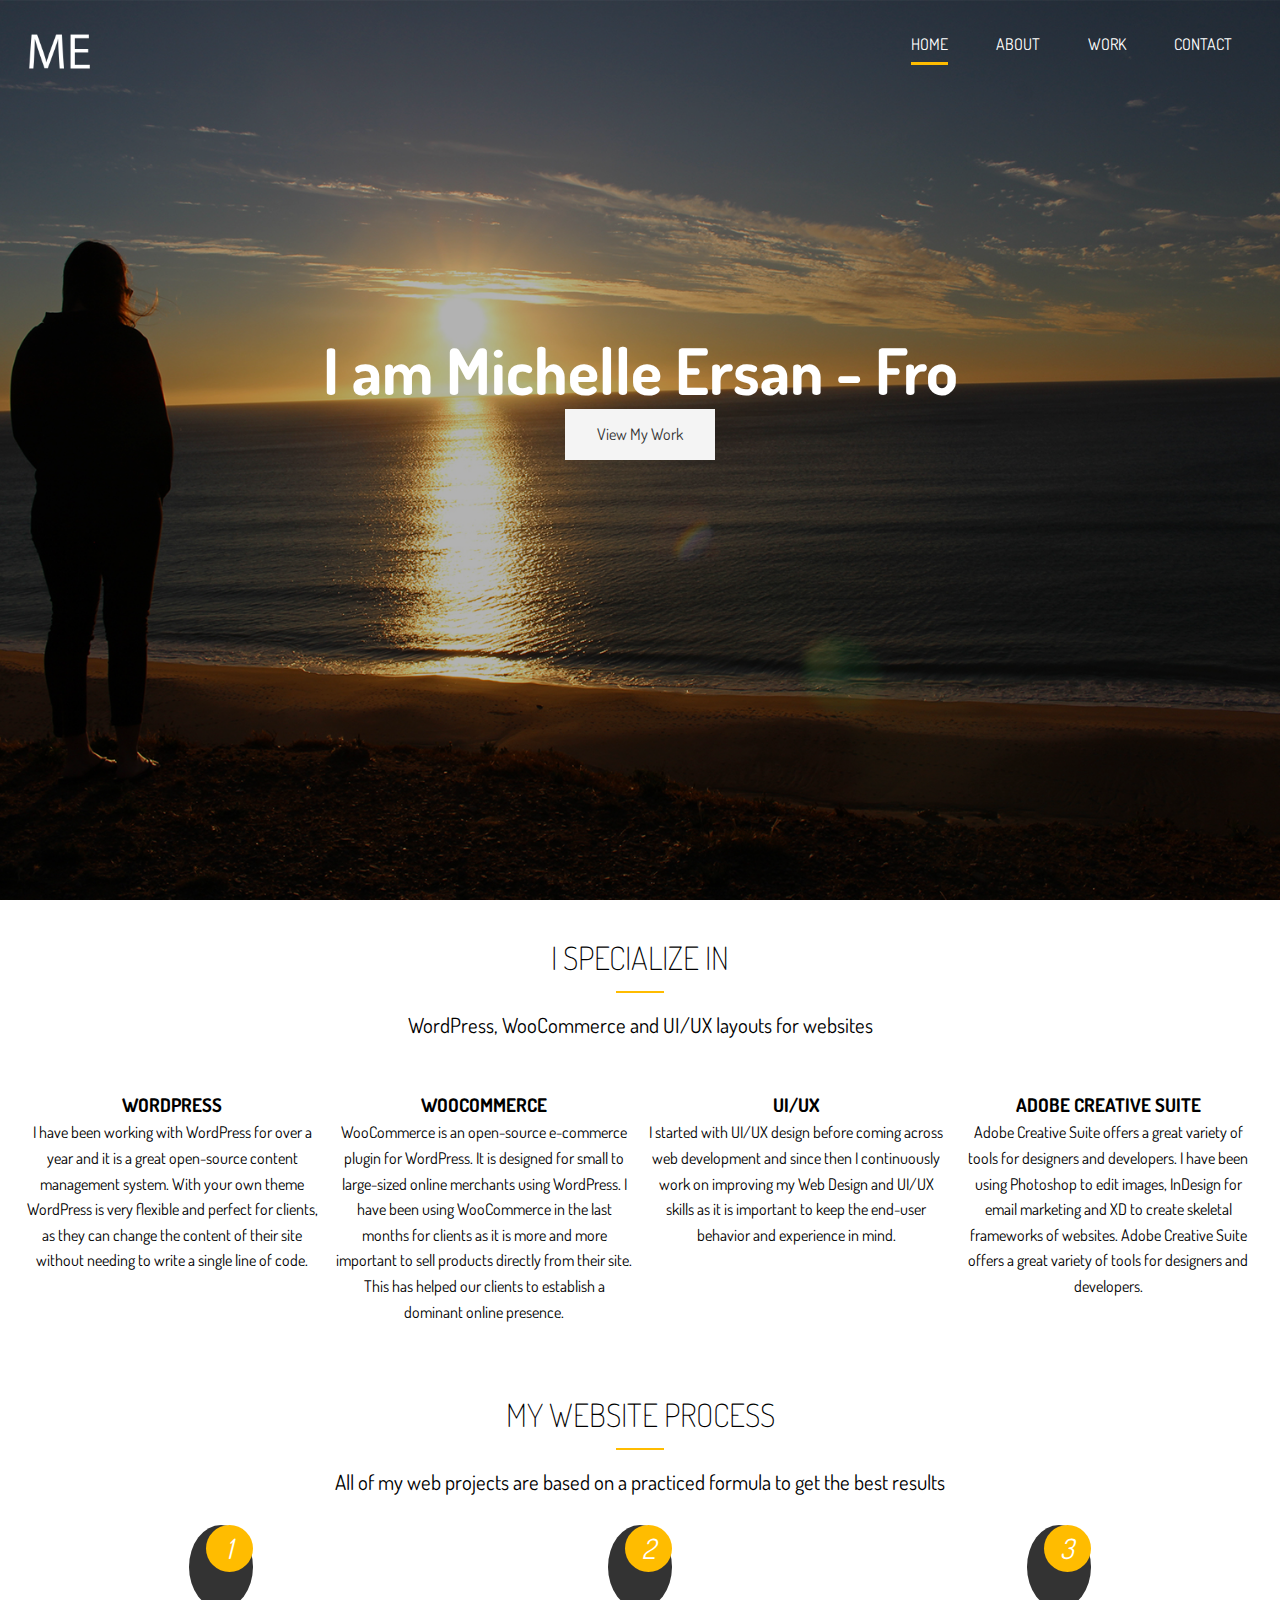
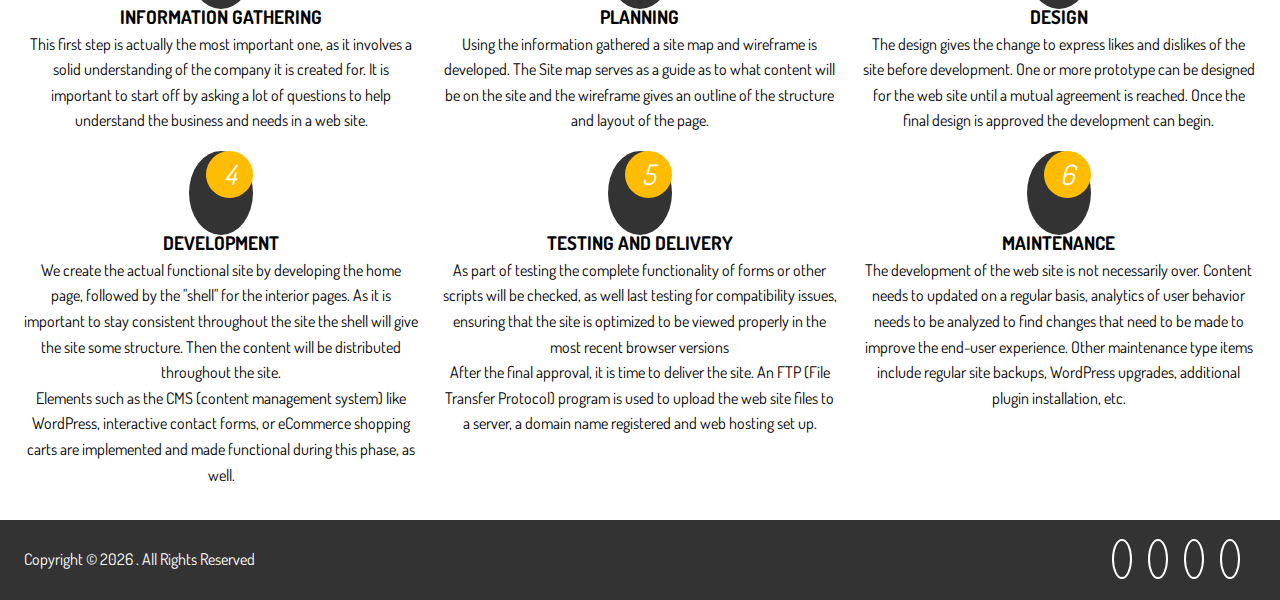
<file: index.html>
<!DOCTYPE html>
<html lang="en">
  <head>
    <meta charset="UTF-8" />
    <meta name="viewport" content="width=device-width, initial-scale=1.0" />
    <meta http-equiv="X-UA-Compatible" content="ie=edge" />
    <link
      rel="stylesheet"
      href="https://pro.fontawesome.com/releases/v5.14.0/css/all.css"
      integrity="sha384-VhBcF/php0Z/P5ZxlxaEx1GwqTQVIBu4G4giRWxTKOCjTxsPFETUDdVL5B6vYvOt"
      crossorigin="anonymous"
    />

    <link
      href="https://fonts.googleapis.com/css?family=Dosis"
      rel="stylesheet"
    />
    <link rel="shortcut icon" type="image/x-icon" href="img/favicon.ico" />
    <link rel="stylesheet" href="css/main.css" />
    <title>Michelle | Front End Developer</title>
  </head>
  <body>
    <!-- Header -->
    <header id="header-home">
      <div class="overlay">
        <div class="container">
          <nav id="main-nav">
            <img src="img/logo.png" alt="ME" id="logo" />
            <ul>
              <li><a href="index.html" class="current">Home</a></li>
              <li><a href="about.html">About</a></li>
              <li><a href="work.html">Work</a></li>
              <li><a href="contact.html">Contact</a></li>
            </ul>
          </nav>
          <div class="header-content">
            <h1>
              I am Michelle Ersan -
              <span
                class="txt-type"
                data-wait="3000"
                data-words='["Front End Developer", "WordPress Developer", "WooCommerce Developer", "UI Design"]'
              ></span>
            </h1>
            <a href="work.html" class="btn-light">View My Work</a>
          </div>
        </div>
      </div>
    </header>

    <!-- Section A: Specialize -->
    <section id="home-a" class="text-center py-2">
      <div class="container">
        <h2 class="section-title">I Specialize In</h2>
        <div class="bottom-line"></div>
        <p class="lead">
          WordPress, WooCommerce and UI/UX layouts for websites
        </p>
        <div class="specials">
          <div>
            <i class="fab fa-wordpress fa-2x"></i>
            <h3>WordPress</h3>
            <p>
              I have been working with WordPress for over a year and it is a
              great open-source content management system. With your own theme
              WordPress is very flexible and perfect for clients, as they can
              change the content of their site without needing to write a single
              line of code.
            </p>
          </div>
          <div>
            <i class="fas fa-shopping-cart fa-2x"></i>
            <h3>WooCommerce</h3>
            <p>
              WooCommerce is an open-source e-commerce plugin for WordPress. It
              is designed for small to large-sized online merchants using
              WordPress. I have been using WooCommerce in the last months for
              clients as it is more and more important to sell products directly
              from their site. This has helped our clients to establish a
              dominant online presence.
            </p>
          </div>
          <div>
            <i class="fas fa-desktop fa-2x"></i>
            <h3>UI/UX</h3>
            <p>
              I started with UI/UX design before coming across web development
              and since then I continuously work on improving my Web Design and
              UI/UX skills as it is important to keep the end-user behavior and
              experience in mind.
            </p>
          </div>
          <div>
            <i class="fab fa-adobe fa-2x"></i>
            <h3>ADOBE CREATIVE SUITE</h3>
            <p>
              Adobe Creative Suite offers a great variety of tools for designers
              and developers. I have been using Photoshop to edit images,
              InDesign for email marketing and XD to create skeletal frameworks
              of websites. Adobe Creative Suite offers a great variety of tools
              for designers and developers.
            </p>
          </div>
        </div>
      </div>
    </section>

    <!-- Section C: Process -->
    <section id="home-c" class="text-center py-2">
      <div class="container">
        <h2 class="section-title">My Website Process</h2>
        <div class="bottom-line"></div>
        <p class="lead">
          All of my web projects are based on a practiced formula to get the
          best results
        </p>
        <div class="process">
          <div>
            <i class="far fa-file-search fa-4x process-icon my-2">
              <div class="process-step">1</div>
            </i>
            <h3>Information Gathering</h3>
            <p>
              This first step is actually the most important one, as it involves
              a solid understanding of the company it is created for. It is
              important to start off by asking a lot of questions to help
              understand the business and needs in a web site.
            </p>
          </div>
          <div>
            <i class="fal fa-clipboard-list fa-4x process-icon my-2">
              <div class="process-step">2</div>
            </i>
            <h3>Planning</h3>
            <p>
              Using the information gathered a site map and wireframe is
              developed. The Site map serves as a guide as to what content will
              be on the site and the wireframe gives an outline of the structure
              and layout of the page.
            </p>
          </div>
          <div>
            <i class="far fa-pencil-ruler fa-4x process-icon my-2">
              <div class="process-step">3</div>
            </i>
            <h3>Design</h3>
            <p>
              The design gives the change to express likes and dislikes of the
              site before development. One or more prototype can be designed for
              the web site until a mutual agreement is reached. Once the final
              design is approved the development can begin.
            </p>
          </div>
          <div>
            <i class="far fa-code fa-4x process-icon my-2">
              <div class="process-step">4</div>
            </i>
            <h3>Development</h3>
            <p>
              We create the actual functional site by developing the home page,
              followed by the "shell" for the interior pages. As it is important
              to stay consistent throughout the site the shell will give the
              site some structure. Then the content will be distributed
              throughout the site.
              <br />
              Elements such as the CMS (content management system) like
              WordPress, interactive contact forms, or eCommerce shopping carts
              are implemented and made functional during this phase, as well.
            </p>
          </div>
          <div>
            <i class="fal fa-analytics fa-4x process-icon my-2">
              <div class="process-step">5</div>
            </i>
            <h3>Testing and Delivery</h3>
            <p>
              As part of testing the complete functionality of forms or other
              scripts will be checked, as well last testing for compatibility
              issues, ensuring that the site is optimized to be viewed properly
              in the most recent browser versions
              <br />
              After the final approval, it is time to deliver the site. An FTP
              (File Transfer Protocol) program is used to upload the web site
              files to a server, a domain name registered and web hosting set
              up.
            </p>
          </div>
          <div>
            <i class="fal fa-tools fa-4x process-icon my-2">
              <div class="process-step">6</div>
            </i>
            <h3>Maintenance</h3>
            <p>
              The development of the web site is not necessarily over. Content
              needs to updated on a regular basis, analytics of user behavior
              needs to be analyzed to find changes that need to be made to
              improve the end-user experience. Other maintenance type items
              include regular site backups, WordPress upgrades, additional
              plugin installation, etc.
            </p>
          </div>
        </div>
      </div>
    </section>
    <!-- Footer -->
    <footer id="main-footer">
      <div class="footer-content container">
        <p>
          Copyright &copy;
          <script>
            document.write(new Date().getFullYear());
          </script>
          . All Rights Reserved
        </p>
        <div class="social">
          <a target="_blank" href="https://www.facebook.com/michelle.ersan">
            <i class="fab fa-facebook"></i>
          </a>
          <a
            target="_blank"
            href="https://www.instagram.com/michelleersan/?hl=en"
            ><i class="fab fa-instagram"></i
          ></a>
          <a
            target="_blank"
            href="https://www.linkedin.com/in/michelle-ersan-71b47a16b/"
            ><i class="fab fa-linkedin"></i
          ></a>
          <a target="_blank" href="https://github.com/Micheellee"
            ><i class="fab fa-github"></i
          ></a>
        </div>
      </div>
    </footer>

    <!-- Type Effect Tutorial: https://www.youtube.com/watch?v=POX3dT-pB4E -->
    <script src="js/typewriter.js"></script>
  </body>
</html>
</file>
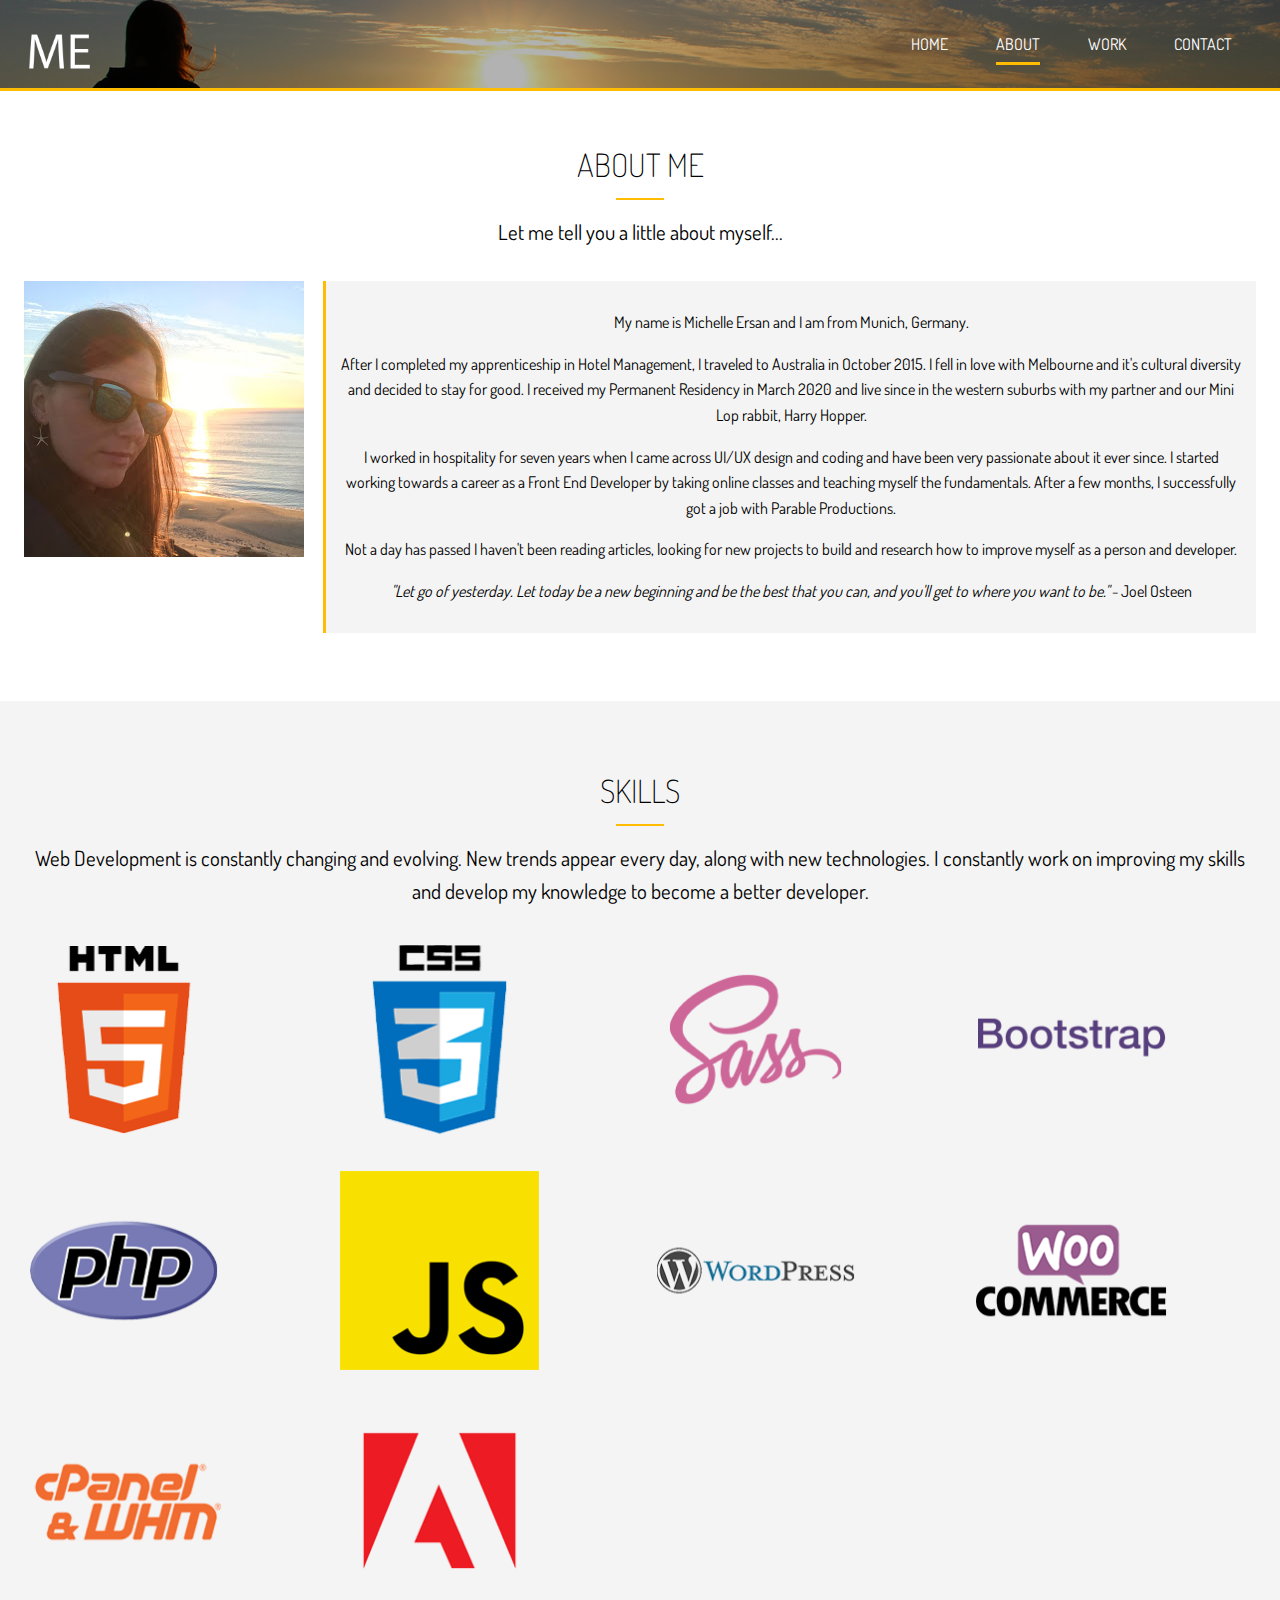
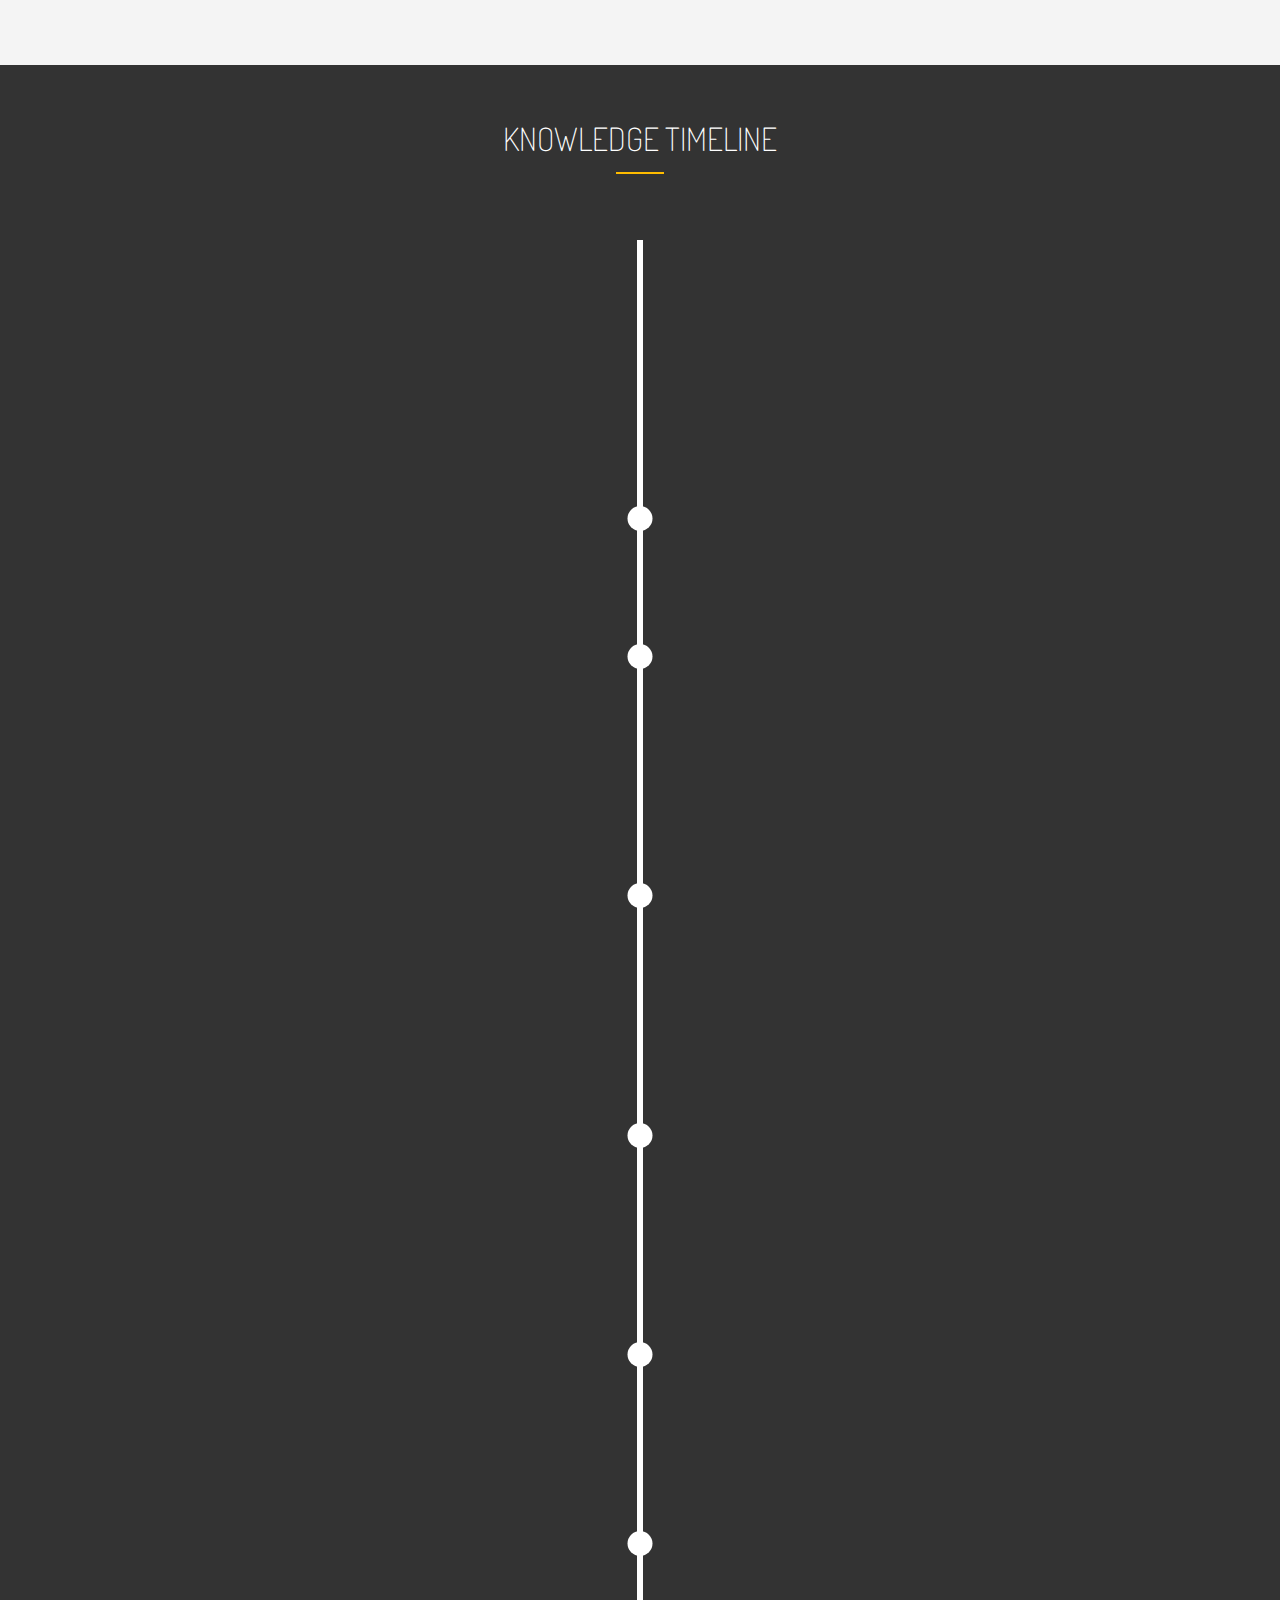
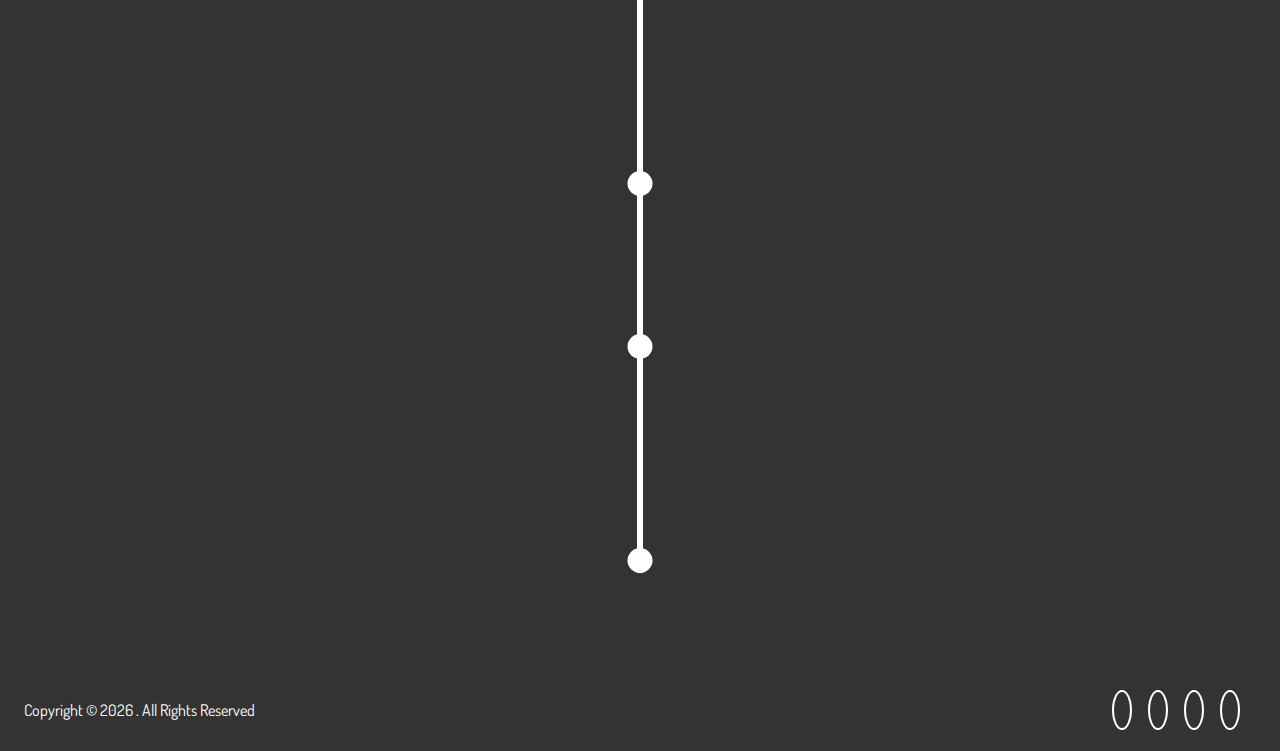
<file: about.html>
<!DOCTYPE html>
<html lang="en">
  <head>
    <meta charset="UTF-8" />
    <meta name="viewport" content="width=device-width, initial-scale=1.0" />
    <meta http-equiv="X-UA-Compatible" content="ie=edge" />
    <link
      rel="stylesheet"
      href="https://pro.fontawesome.com/releases/v5.14.0/css/all.css"
      integrity="sha384-VhBcF/php0Z/P5ZxlxaEx1GwqTQVIBu4G4giRWxTKOCjTxsPFETUDdVL5B6vYvOt"
      crossorigin="anonymous"
    />
    <link
      href="https://fonts.googleapis.com/css?family=Dosis"
      rel="stylesheet"
    />
    <link rel="shortcut icon" type="image/x-icon" href="img/favicon.ico" />
    <link rel="stylesheet" href="css/main.css" />
    <title>About Me | Font End Developer</title>
  </head>
  <body>
    <!-- Header -->
    <header id="header-inner">
      <div class="overlay">
        <div class="container">
          <nav id="main-nav">
            <img src="img/logo.png" alt="My Portfolio" id="logo" />
            <ul>
              <li><a href="index.html">Home</a></li>
              <li><a href="about.html" class="current">About</a></li>
              <li><a href="work.html">Work</a></li>
              <li><a href="contact.html">Contact</a></li>
            </ul>
          </nav>
        </div>
      </div>
    </header>

    <!-- Section A: Info -->
    <section id="about-a" class="text-center py-3">
      <div class="container">
        <h2 class="section-title">About Me</h2>
        <div class="bottom-line"></div>
        <p class="lead">Let me tell you a little about myself...</p>
        <div class="about-info">
          <img src="img/about.jpg" alt="" class="bio-image" />
          <div class="bio bg-light">
            <p class="my-1">
              My name is Michelle Ersan and I am from Munich, Germany.
            </p>
            <p class="my-1">
              After I completed my apprenticeship in Hotel Management, I
              traveled to Australia in October 2015. I fell in love with
              Melbourne and it's cultural diversity and decided to stay for
              good. I received my Permanent Residency in March 2020 and live
              since in the western suburbs with my partner and our Mini Lop
              rabbit, Harry Hopper.
            </p>

            <p class="my-1">
              I worked in hospitality for seven years when I came across UI/UX
              design and coding and have been very passionate about it ever
              since. I started working towards a career as a Front End Developer
              by taking online classes and teaching myself the fundamentals.
              After a few months, I successfully got a job with Parable
              Productions.
            </p>
            <p class="my-1">
              Not a day has passed I haven't been reading articles, looking for
              new projects to build and research how to improve myself as a
              person and developer.
            </p>
            <p class="my-1">
              <i>
                "Let go of yesterday. Let today be a new beginning and be the
                best that you can, and you'll get to where you want to be."</i
              >
              - Joel Osteen
            </p>
          </div>
        </div>
      </div>
    </section>

    <!-- Section C: Logos -->
    <section id="about-c" class="py-4 bg-light">
      <div class="container">
        <h2 class="section-title">Skills</h2>
        <div class="bottom-line"></div>
        <p class="lead text-center">
          Web Development is constantly changing and evolving. New trends appear
          every day, along with new technologies. I constantly work on improving
          my skills and develop my knowledge to become a better developer.
        </p>
        <div class="about-logos">
          <img src="img/skills/html.png" alt="html" />
          <img src="img/skills/css.png" alt="css" />
          <img src="img/skills/sass.png" alt="sass" />
          <img src="img/skills/bootstrap.png" alt="bootstrap.png" />
          <img src="img/skills/php.png" alt="php.png" />
          <img src="img/skills/js.png" alt="js.png" />
          <img src="img/skills/wordpress.png" alt="wordpress" />
          <img src="img/skills/woocommerce.png" alt="woocommerce.png" />
          <img src="img/skills/cpanel.png" alt="cpanel.png" />
          <img src="img/skills/adobe.png" alt="adobe.png" />
        </div>
      </div>
    </section>

    <!-- Section D: Timeline -->
    <section id="about-d" class="bg-dark py-3">
      <div class="container">
        <h2 class="section-title">Knowledge Timeline</h2>
        <div class="bottom-line"></div>
        <div id="timeline">
          <ul>
            <li>
              <div>
                <h3>
                  <i class="fas fa-chevron-right"></i>2019 - today: Parable
                  Productions
                </h3>
                <p>
                  At Parable Productions, I got more practical experience in
                  developing, enhancing, and maintaining websites for in house
                  projects and clients. I work closely with clients and aim to
                  fulfill their expectations and create a great user experience
                  for their audience. It is a small company but this has given
                  me the opportunity to not only learn to code but also gain
                  independent problem-solving intuitions and all-rounder
                  knowledge.
                </p>
              </div>
            </li>
            <li>
              <div>
                <h3>
                  <i class="fas fa-chevron-right"></i>2019: Permanent Residency
                </h3>
                <p>In March I received my Permanent Residency for Australia.</p>
              </div>
            </li>
            <li>
              <div>
                <h3>
                  <i class="fas fa-chevron-right"></i>2018: HTML, CSS & JS
                </h3>
                <p>
                  When doing some research in further education I came across
                  UI/UX design and web development and have been very passionate
                  about it ever since. I started teaching myself HTML, CSS & JS
                  by taking online classes and more research and never stopped
                  since studying web development.
                </p>
              </div>
            </li>
            <li>
              <div>
                <h3>
                  <i class="fas fa-chevron-right"></i> 2018-2019: Pan Pacific
                  Hotel
                </h3>
                <p>
                  I worked for a year as a Team Leader in the Pan Pacific Club
                  Lounge in Melbourne. My daily tasks included supporting the
                  manager and perform management duties, ensuring and providing
                  exceptional customer service and Deliver the highest quality
                  and brand service standards.
                </p>
              </div>
            </li>
            <li>
              <div>
                <h3>
                  <i class="fas fa-chevron-right"></i> 2016-2018: Advanced
                  Diploma of Leadership and Managment
                </h3>
                <p>
                  As is always strive to further educate and better myself I
                  studied Leadership and Management at the Danford University in
                  Melbourne.
                </p>
              </div>
            </li>
            <li>
              <div>
                <h3>
                  <i class="fas fa-chevron-right"></i> 2015-2018: Customs House
                  Hotel
                </h3>
                <p>
                  I started as a food and beverage attendant at the Customs
                  House Hotel and by taking more responsibility I worked soon as
                  Front of House and Function Supervisor.
                </p>
              </div>
            </li>
            <li>
              <div>
                <h3><i class="fas fa-chevron-right"></i> 2015: Australia</h3>
                <p>
                  In October I came with my friend on a Work and Holiday Visa to
                  Australia. We flew into Perth, WA where we bought after a
                  month a car and traveled to Melbourne, VIC. We had planned to
                  stay for a few months and keep traveling but plans change and
                  luckily for the better for us.
                </p>
              </div>
            </li>
            <li>
              <div>
                <h3>
                  <i class="fas fa-chevron-right"></i> 2014-2015: Hard Rock Cafe
                </h3>
                <p>
                  I worked for a year as a food and beverage attendant at the
                  Hard Rock Cafe in Munich, Germany.
                </p>
              </div>
            </li>
            <li>
              <div>
                <h3>
                  <i class="fas fa-chevron-right"></i>2011-2014: Le Meridien
                  Hotel
                </h3>
                <p>
                  I studied Hotel Management with a three-year traineeship at
                  the Le Meridien Hotel in Munich, Germany. In those years I
                  worked in 12 different departments including reception, back
                  of house, bar and function management.
                </p>
              </div>
            </li>
          </ul>
        </div>
      </div>
    </section>

    <!-- Footer -->
    <footer id="main-footer">
      <div class="footer-content container">
        <p>
          Copyright &copy;
          <script>
            document.write(new Date().getFullYear());
          </script>
          . All Rights Reserved
        </p>
        <div class="social">
          <a target="_blank" href="https://www.facebook.com/michelle.ersan">
            <i class="fab fa-facebook"></i>
          </a>
          <a
            target="_blank"
            href="https://www.instagram.com/michelleersan/?hl=en"
            ><i class="fab fa-instagram"></i
          ></a>
          <a
            target="_blank"
            href="https://www.linkedin.com/in/michelle-ersan-71b47a16b/"
            ><i class="fab fa-linkedin"></i
          ></a>
          <a target="_blank" href="https://github.com/Micheellee"
            ><i class="fab fa-github"></i
          ></a>
        </div>
      </div>
    </footer>

    <script src="js/timeline.js"></script>
  </body>
</html>
</file>
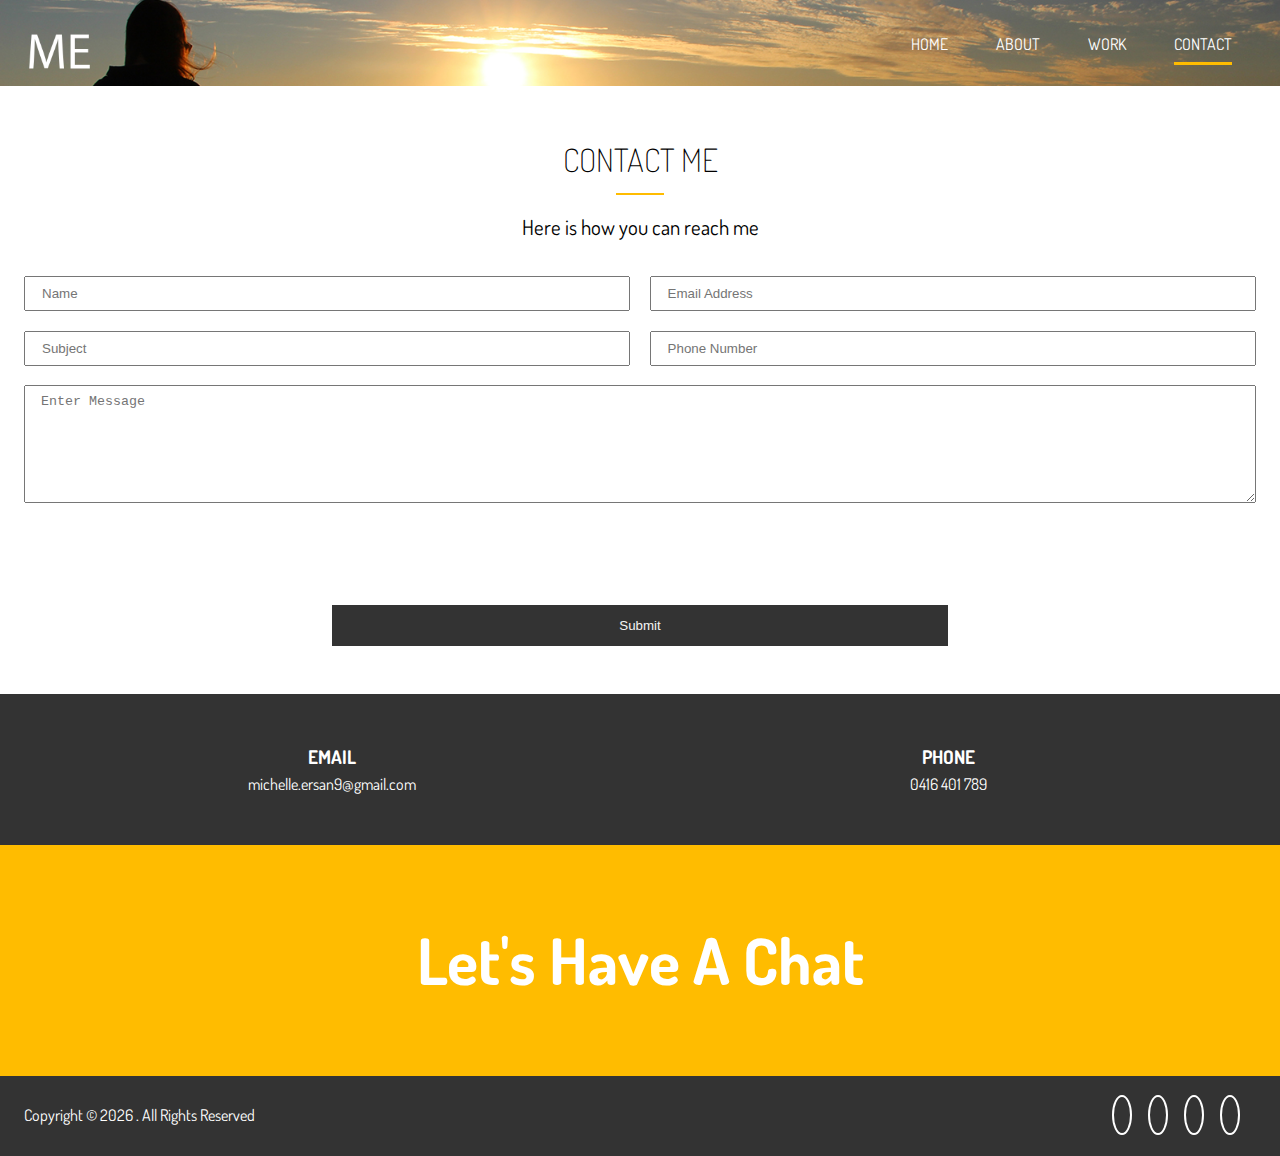
<file: contact.html>
<!DOCTYPE html>
<html lang="en">
  <head>
    <meta charset="UTF-8" />
    <meta name="viewport" content="width=device-width, initial-scale=1.0" />
    <meta http-equiv="X-UA-Compatible" content="ie=edge" />
    <link
      rel="stylesheet"
      href="https://use.fontawesome.com/releases/v5.7.2/css/all.css"
      integrity="sha384-fnmOCqbTlWIlj8LyTjo7mOUStjsKC4pOpQbqyi7RrhN7udi9RwhKkMHpvLbHG9Sr"
      crossorigin="anonymous"
    />
    <link
      href="https://fonts.googleapis.com/css?family=Dosis"
      rel="stylesheet"
    />
    <link rel="stylesheet" href="css/main.css" />
    <link rel="shortcut icon" type="image/x-icon" href="img/favicon.ico" />
    <title>Contact Me | Frond End Developer</title>
  </head>
  <body>
    <!-- Header -->
    <header id="header-inner">
      <div class="container">
        <nav id="main-nav">
          <img src="img/logo.png" alt="My Portfolio" id="logo" />
          <ul>
            <li><a href="index.html">Home</a></li>
            <li><a href="about.html">About</a></li>
            <li><a href="work.html">Work</a></li>
            <li><a href="contact.html" class="current">Contact</a></li>
          </ul>
        </nav>
      </div>
    </header>

    <!-- Section A: Contact Form -->
    <section id="contact-a" class="text-center py-3">
      <div class="container">
        <h2 class="section-title">Contact Me</h2>
        <div class="bottom-line"></div>
        <p class="lead">Here is how you can reach me</p>
        <form method="POST" data-netlify="true" data-netlify-recaptcha="true">
          <div class="text-fields">
            <input
              type="text"
              class="text-input name-input"
              placeholder="Name"
              name="name"
            />
            <input
              type="text"
              class="text-input subject-input"
              placeholder="Subject"
              name="subject"
            />
            <input
              type="email"
              class="text-input email-input"
              placeholder="Email Address"
              name="email"
            />
            <input
              type="text"
              class="text-input phone-input"
              placeholder="Phone Number"
              name="phone"
            />
            <textarea
              class="text-input message-input"
              placeholder="Enter Message"
              name="message"
            ></textarea>
            <div class="my-2">
              <div data-netlify-recaptcha="true"></div>
            </div>
          </div>
          <button type="submit" class="btn-dark">Submit</button>
        </form>
      </div>
    </section>

    <!-- Section B: Contact Info -->
    <section id="contact-b" class="py-3 bg-dark">
      <div class="container">
        <div class="contact-info">
          <div>
            <i class="fas fa-envelope fa-2x"></i>
            <h3>Email</h3>
            <p>michelle.ersan9@gmail.com</p>
          </div>
          <div>
            <i class="fas fa-phone fa-2x"></i>
            <h3>Phone</h3>
            <p>0416 401 789</p>
          </div>
        </div>
      </div>
    </section>

    <!-- Section C: Tagline -->
    <section id="contact-c" class="bg-main py-4">
      <div class="container">
        <h1>Let's Have A Chat</h1>
      </div>
    </section>

    <!-- Footer -->
    <footer id="main-footer">
      <div class="footer-content container">
        <p>
          Copyright &copy;
          <script>
            document.write(new Date().getFullYear());
          </script>
          . All Rights Reserved
        </p>
        <div class="social">
          <a target="_blank" href="https://www.facebook.com/michelle.ersan">
            <i class="fab fa-facebook"></i>
          </a>
          <a
            target="_blank"
            href="https://www.instagram.com/michelleersan/?hl=en"
            ><i class="fab fa-instagram"></i
          ></a>
          <a
            target="_blank"
            href="https://www.linkedin.com/in/michelle-ersan-71b47a16b/"
            ><i class="fab fa-linkedin"></i
          ></a>
          <a target="_blank" href="https://github.com/Micheellee"
            ><i class="fab fa-github"></i
          ></a>
        </div>
      </div>
    </footer>
  </body>
</html>
</file>
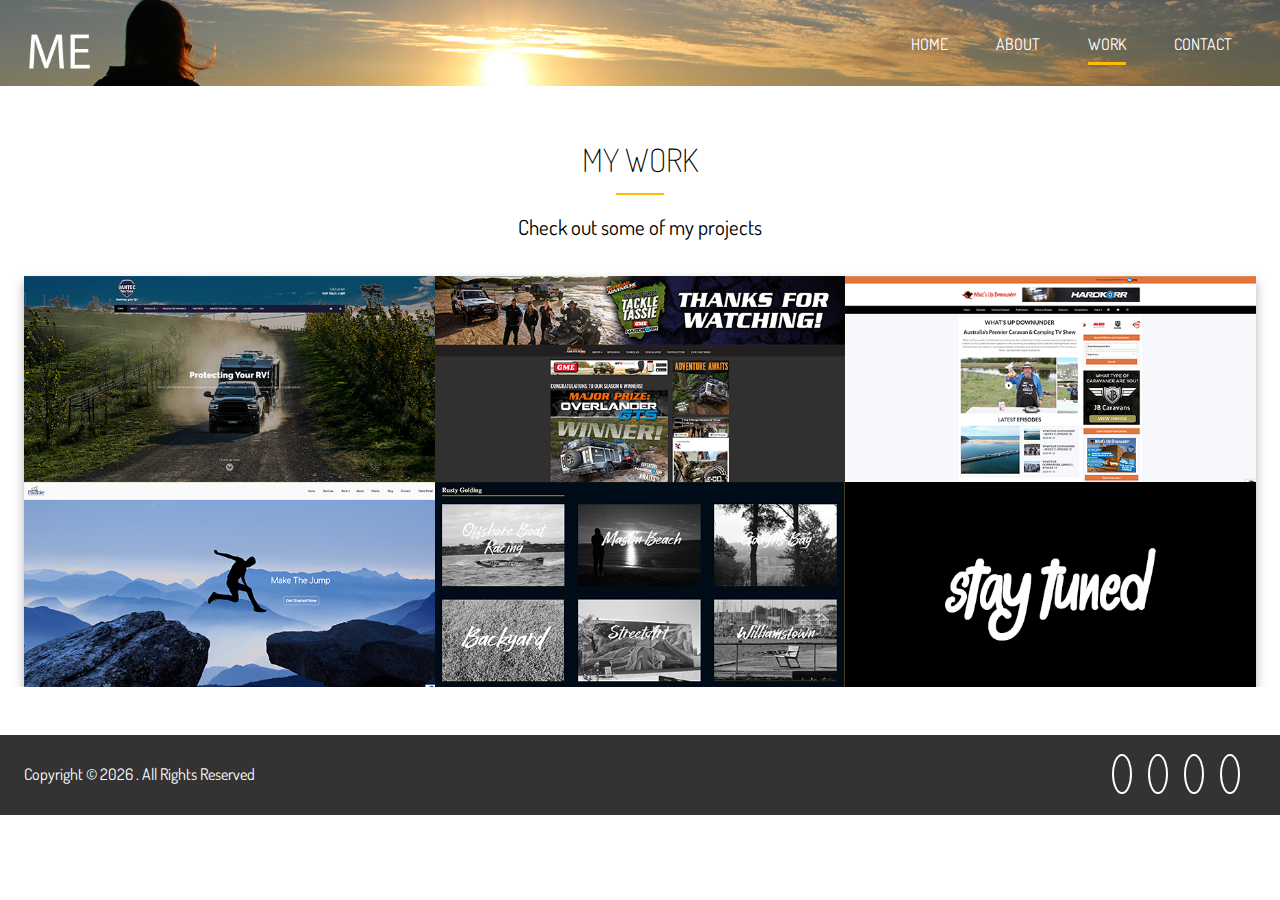
<file: work.html>
<!DOCTYPE html>
<html lang="en">
  <head>
    <meta charset="UTF-8" />
    <meta name="viewport" content="width=device-width, initial-scale=1.0" />
    <meta http-equiv="X-UA-Compatible" content="ie=edge" />
    <link
      rel="stylesheet"
      href="https://use.fontawesome.com/releases/v5.7.2/css/all.css"
      integrity="sha384-fnmOCqbTlWIlj8LyTjo7mOUStjsKC4pOpQbqyi7RrhN7udi9RwhKkMHpvLbHG9Sr"
      crossorigin="anonymous"
    />
    <link
      href="https://fonts.googleapis.com/css?family=Dosis"
      rel="stylesheet"
    />
    <link rel="stylesheet" href="css/main.css" />
    <link rel="shortcut icon" type="image/x-icon" href="img/favicon.ico" />
    <title>My Work | Front End Developer</title>
  </head>
  <body>
    <!-- Header -->
    <header id="header-inner">
      <div class="container">
        <nav id="main-nav">
          <img src="img/logo.png" alt="My Portfolio" id="logo" />
          <ul>
            <li><a href="index.html">Home</a></li>
            <li><a href="about.html">About</a></li>
            <li><a href="work.html" class="current">Work</a></li>
            <li><a href="contact.html">Contact</a></li>
          </ul>
        </nav>
      </div>
    </header>

    <!-- Section A: Gallery -->
    <section id="work-a" class="text-center py-3">
      <div class="container">
        <h2 class="section-title">My Work</h2>
        <div class="bottom-line"></div>
        <p class="lead">Check out some of my projects</p>
        <div class="items">
          <a target="_blank" href="https://vantec.com.au/">
            <div class="item">
              <div class="item-image">
                <img src="img/work/vantec.jpg" alt="Vantec" />
              </div>
              <div class="item-text">
                <div class="item-text-wrap">
                  <h2 class="item-text-title">Vantec</h2>
                </div>
              </div>
            </div>
          </a>
          <a target="_blank" href="https://offroadadventureshow.com.au/">
            <div class="item">
              <div class="item-image">
                <img
                  src="img/work/offroadadventureshow.png"
                  alt="Offrad Adventure Show"
                />
              </div>
              <div class="item-text">
                <div class="item-text-wrap">
                  <h2 class="item-text-title">Offroad Adventure Show</h2>
                </div>
              </div>
            </div>
          </a>
          <a target="_blank" href="https://whatsupdownunder.com.au/">
            <div class="item">
              <div class="item-image">
                <img src="img/work/wudu.png" alt="What's Up Downunder" />
              </div>
              <div class="item-text">
                <div class="item-text-wrap">
                  <h2 class="item-text-title">What's Up Downunder</h2>
                </div>
              </div>
            </div>
          </a>
          <a target="_blank" href="https://parableproductions.com.au/">
            <div class="item">
              <div class="item-image">
                <img src="img/work/parable.png" alt="Parable Productions" />
              </div>
              <div class="item-text">
                <div class="item-text-wrap">
                  <h2 class="item-text-title">Parable Productions</h2>
                </div>
              </div>
            </div>
          </a>
          <a
            target="_blank"
            href="https://micheellee.github.io/rustysphotoblog/"
          >
            <div class="item">
              <div class="item-image">
                <img
                  src="img/work/rustysphotoblog.png"
                  alt="Rustys Photoblog"
                />
              </div>
              <div class="item-text">
                <div class="item-text-wrap">
                  <h2 class="item-text-title">Rustys Photoblog</h2>
                </div>
              </div>
            </div>
          </a>
          <div class="item-image">
            <img src="img/work/stay-tuned.png" alt="Stay Tuned" />
          </div>
        </div>
      </div>
    </section>

    <!-- Footer -->
    <footer id="main-footer">
      <div class="footer-content container">
        <p>
          Copyright &copy;
          <script>
            document.write(new Date().getFullYear());
          </script>
          . All Rights Reserved
        </p>
        <div class="social">
          <a target="_blank" href="https://www.facebook.com/michelle.ersan">
            <i class="fab fa-facebook"></i>
          </a>
          <a
            target="_blank"
            href="https://www.instagram.com/michelleersan/?hl=en"
            ><i class="fab fa-instagram"></i
          ></a>
          <a
            target="_blank"
            href="https://www.linkedin.com/in/michelle-ersan-71b47a16b/"
            ><i class="fab fa-linkedin"></i
          ></a>
          <a target="_blank" href="https://github.com/Micheellee"
            ><i class="fab fa-github"></i
          ></a>
        </div>
      </div>
    </footer>
  </body>
</html>
</file>
<file: css/main.css>
.container {
  max-width: 1280px;
  padding: 0 1.5rem;
  margin: auto;
  overflow: hidden;
}

.btn-main, .btn-light, .btn-dark {
  display: inline-block;
  padding: 0.8rem 2rem;
  -webkit-transition: all 0.5s;
  transition: all 0.5s;
  border: none;
  cursor: pointer;
}

.btn-main {
  color: #333;
  background-color: #ffbc00;
}

.btn-light {
  color: #333;
  background-color: #f4f4f4;
}

.btn-dark {
  color: #f4f4f4;
  background-color: #333;
}

button[class^='btn-']:hover,
a[class^='btn-']:hover,
input[class^='btn-']:hover {
  background-color: #ffbc00;
}

.bg-main {
  background: #ffbc00;
  color: #fff;
}

.bg-dark {
  background: #333;
  color: #fff;
}

.bg-light {
  background: #f4f4f4;
  color: #000;
}

.bg-medium {
  background: #ccc;
  color: #000;
}

.lead {
  font-size: 1.3rem;
  margin-bottom: 2rem;
}

.text-center {
  text-align: center;
}

.py-1 {
  padding: 1rem 0;
}

.py-2 {
  padding: 2rem 0;
}

.py-3 {
  padding: 3rem 0;
}

.py-4 {
  padding: 4rem 0;
}

.my-1 {
  margin: 1rem 0;
}

.my-2 {
  margin: 2rem 0;
}

.my-3 {
  margin: 3rem 0;
}

.my-4 {
  margin: 4rem 0;
}

.section-title {
  font-size: 2rem;
  display: block;
  padding-bottom: 0.5rem;
  text-align: center;
  font-weight: 100;
  text-transform: uppercase;
}

.bottom-line {
  height: 2px;
  width: 3rem;
  background: #ffbc00;
  display: block;
  margin: 0 auto 1rem auto;
}

.items {
  display: -ms-grid;
  display: grid;
  -ms-grid-columns: (1fr)[3];
      grid-template-columns: repeat(3, 1fr);
  -webkit-box-shadow: 0 5px 10px 0 rgba(0, 0, 0, 0.3);
          box-shadow: 0 5px 10px 0 rgba(0, 0, 0, 0.3);
}

.item {
  position: relative;
  background: #ffbc00;
  overflow: hidden;
}

.item::after {
  content: '';
  position: absolute;
  display: block;
  background: inherit;
  opacity: 0.9;
  top: 0;
  left: 0;
  width: 100%;
  height: 100%;
  -webkit-transform: scale(2) translateX(-75%) translateY(-75%) rotate(-28deg);
          transform: scale(2) translateX(-75%) translateY(-75%) rotate(-28deg);
  -webkit-transition: -webkit-transform 3s cubic-bezier(0.2, 1, 0.3, 1);
  transition: -webkit-transform 3s cubic-bezier(0.2, 1, 0.3, 1);
  transition: transform 3s cubic-bezier(0.2, 1, 0.3, 1);
  transition: transform 3s cubic-bezier(0.2, 1, 0.3, 1), -webkit-transform 3s cubic-bezier(0.2, 1, 0.3, 1);
}

.item:hover:after {
  -webkit-transform: scale(2) translateX(0) translateY(0) rotate(-28deg);
          transform: scale(2) translateX(0) translateY(0) rotate(-28deg);
}

.item:hover .item-image {
  -webkit-transform: scale(1.2);
          transform: scale(1.2);
}

.item:hover .item-text {
  opacity: 1;
  -webkit-transform: translateY(0);
          transform: translateY(0);
}

.item-image {
  height: auto;
  -webkit-transform: translateZ(0);
          transform: translateZ(0);
  display: block;
  -webkit-transition: -webkit-transform 750ms cubic-bezier(0.2, 1, 0.3, 1);
  transition: -webkit-transform 750ms cubic-bezier(0.2, 1, 0.3, 1);
  transition: transform 750ms cubic-bezier(0.2, 1, 0.3, 1);
  transition: transform 750ms cubic-bezier(0.2, 1, 0.3, 1), -webkit-transform 750ms cubic-bezier(0.2, 1, 0.3, 1);
}

.item-image:before {
  content: '';
  display: block;
  padding-top: 50%;
  overflow: hidden;
}

.item-image img {
  position: absolute;
  top: 0;
  left: 0;
  width: 100%;
  height: auto;
  line-height: 0;
}

.item-text {
  position: absolute;
  top: 0;
  left: 0;
  bottom: 0;
  right: 0;
  opacity: 0;
  text-align: center;
  z-index: 1;
  color: #fff;
  -webkit-transform: translateY(-20%);
          transform: translateY(-20%);
  -webkit-transition: opacity 500ms cubic-bezier(0.2, 1, 0.3, 1), -webkit-transform 500ms cubic-bezier(0.2, 1, 0.3, 1);
  transition: opacity 500ms cubic-bezier(0.2, 1, 0.3, 1), -webkit-transform 500ms cubic-bezier(0.2, 1, 0.3, 1);
  transition: opacity 500ms cubic-bezier(0.2, 1, 0.3, 1), transform 500ms cubic-bezier(0.2, 1, 0.3, 1);
  transition: opacity 500ms cubic-bezier(0.2, 1, 0.3, 1), transform 500ms cubic-bezier(0.2, 1, 0.3, 1), -webkit-transform 500ms cubic-bezier(0.2, 1, 0.3, 1);
  -webkit-transition-delay: 300ms;
          transition-delay: 300ms;
}

.item-text-wrap {
  position: absolute;
  width: 100%;
  top: 50%;
  -webkit-transform: translateY(-50%);
          transform: translateY(-50%);
}

.item-text-title {
  font-size: 2rem;
  padding: 0 1rem;
  margin: 5px 0 0 0;
}

.item-text-category {
  text-transform: uppercase;
  font-size: 1.2rem;
  opacity: 0.7;
  margin: 0;
}

* {
  margin: 0;
  padding: 0;
}

body {
  font-family: 'Dosis', sans-serif;
  line-height: 1.6;
  background: #fff;
}

a {
  text-decoration: none;
  color: #333;
}

ul {
  list-style: none;
}

h2,
h3,
h4 {
  text-transform: uppercase;
}

img {
  width: 100%;
}

#logo {
  width: 70px;
  height: 70px;
  color: #fff;
  text-transform: uppercase;
}

#main-nav {
  display: -webkit-box;
  display: -ms-flexbox;
  display: flex;
  -webkit-box-pack: justify;
      -ms-flex-pack: justify;
          justify-content: space-between;
  padding-top: 1rem;
}

#main-nav ul {
  display: -webkit-box;
  display: -ms-flexbox;
  display: flex;
}

#main-nav li {
  padding: 1rem 1.5rem;
}

#main-nav a {
  text-decoration: none;
  color: #fff;
  text-transform: uppercase;
  border-bottom: 3px transparent solid;
  padding-bottom: 0.5rem;
  -webkit-transition: border-color 0.5s;
  transition: border-color 0.5s;
}

#main-nav a:hover {
  border-color: #ccc;
}

#main-nav a.current {
  border-color: #ffbc00;
}

#header-home {
  background: url("../img/bg.jpg") no-repeat center right/cover;
  color: #fff;
}

#header-home .overlay {
  background-color: rgba(0, 0, 0, 0.3);
  height: 100vh;
}

#header-home .overlay .header-content {
  text-align: center;
  padding-top: 20%;
}

#header-home .overlay .header-content h1 {
  font-size: 4rem;
  line-height: 1.2;
}

#header-inner {
  background: url("../img/bg.jpg") no-repeat 20% 30%/cover;
}

#header-inner .overlay {
  background-color: rgba(0, 0, 0, 0.3);
  height: 5.5rem;
  border-bottom: 3px solid #ffbc00;
}

#home-a .specials {
  margin-top: 3rem;
  display: -ms-grid;
  display: grid;
  grid-gap: 1rem;
  -ms-grid-columns: (1fr)[4];
      grid-template-columns: repeat(4, 1fr);
}

#home-a .specials .fas,
#home-a .specials .fab,
#home-a .specials .fal {
  color: #ffbc00;
  padding-bottom: 0.4rem;
}

#home-c .process {
  display: -ms-grid;
  display: grid;
  -ms-grid-columns: (1fr)[3];
      grid-template-columns: repeat(3, 1fr);
  grid-gap: 1.5rem;
  text-align: center;
}

#home-c .process-step {
  position: absolute;
  top: 0;
  right: 0;
  font-size: 28px;
  background: #ffbc00;
  color: #fff;
  border-radius: 50%;
  height: 15px;
  width: 15px;
  line-height: 15px;
  padding: 1rem;
  -webkit-transition: all 1s;
  transition: all 1s;
}

#home-c .process-icon {
  border-radius: 50%;
  background: #333;
  color: #fff;
  padding: 2rem;
  width: 70px;
  height: 70px;
  line-height: 70px;
  text-align: center;
  position: relative;
  -webkit-transition: all 1s;
  transition: all 1s;
}

#home-c .process-icon:hover {
  background: #ffbc00;
  width: 90px;
  height: 90px;
  line-height: 90px;
}

#home-c .process-icon:hover .process-step {
  background: #333;
  color: #fff;
}

#about-a .about-info {
  display: -ms-grid;
  display: grid;
      grid-template-areas: 'bioimage bio bio' 'aw1 aw2 aw3';
  grid-gap: 1.2rem;
}

#about-a .bio-image {
  -ms-grid-row: 1;
  -ms-grid-column: 1;
  grid-area: bioimage;
}

#about-a .bio {
  -ms-grid-row: 1;
  -ms-grid-column: 2;
  -ms-grid-column-span: 2;
  grid-area: bio;
  border-left: 3px solid #ffbc00;
  padding: 0.8rem;
}

#about-a .award-1 {
  -ms-grid-row: 2;
  -ms-grid-column: 1;
  grid-area: aw1;
}

#about-a .award-2 {
  -ms-grid-row: 2;
  -ms-grid-column: 2;
  grid-area: aw2;
}

#about-a .award-3 {
  -ms-grid-row: 2;
  -ms-grid-column: 3;
  grid-area: aw3;
}

#about-a .award-1 .far,
#about-a .award-2 .fas,
#about-a .award-3 .fas {
  color: #ffbc00;
  margin: 1rem;
}

#about-b .progress {
  overflow: hidden;
  height: 20px;
  background: #ccc;
  border-radius: 5px;
  margin-bottom: 0.6rem;
}

#about-b .progress div {
  height: 100%;
  color: #fff;
  text-align: center;
  background: #ffbc00;
}

#about-c .about-logos {
  display: -ms-grid;
  display: grid;
  -ms-grid-columns: (1fr)[4];
      grid-template-columns: repeat(4, 1fr);
  grid-gap: 2rem;
}

#about-c .about-logos img {
  width: 70%;
}

#about-d #timeline ul {
  padding: 50px 0;
}

#about-d #timeline ul li {
  position: relative;
  width: 6px;
  margin: 0 auto;
  padding-top: 50px;
  background: #fff;
}

#about-d #timeline ul li:after {
  content: '';
  position: absolute;
  left: 50%;
  bottom: 0;
  width: 25px;
  height: 25px;
  background: inherit;
  -webkit-transform: translateX(-50%);
          transform: translateX(-50%);
  border-radius: 50%;
  -webkit-transition: background 0.5s ease-in-out;
  transition: background 0.5s ease-in-out;
}

#about-d #timeline ul li:nth-child(odd) div {
  /* Right Side */
  left: 40px;
}

#about-d #timeline ul li:nth-child(odd) div::before {
  left: -15px;
  border-width: 8px 16px 8px 0;
  border-color: transparent #ffbc00 transparent transparent;
}

#about-d #timeline ul li:nth-child(even) div {
  /* Left Side */
  left: -470px;
}

#about-d #timeline ul li:nth-child(even) div::before {
  right: -15px;
  border-width: 8px 0 8px 16px;
  border-color: transparent transparent transparent #ffbc00;
}

#about-d #timeline ul li div {
  position: relative;
  bottom: 0;
  width: 400px;
  padding: 1rem;
  background: #ffbc00;
  -webkit-transition: all 0.5s ease-in-out;
  transition: all 0.5s ease-in-out;
}

#about-d #timeline ul li div::before {
  content: '';
  position: absolute;
  bottom: 5px;
  width: 0;
  height: 0;
  border-style: solid;
}

/* Boxes */
#timeline ul li div {
  visibility: hidden;
  opacity: 0;
}

/* Right Side */
#timeline ul li:nth-child(odd) div {
  -webkit-transform: translate(200px, 0);
          transform: translate(200px, 0);
}

/* Left Side */
#timeline ul li:nth-child(even) div {
  -webkit-transform: translate(-200px, 0);
          transform: translate(-200px, 0);
}

/* Show Boxes */
#timeline ul li.show div {
  -webkit-transform: none;
          transform: none;
  visibility: visible;
  opacity: 1;
}

#timeline ul li.show:after {
  background: #ffbc00 !important;
}

#contact-a .text-fields {
  display: -ms-grid;
  display: grid;
      grid-template-areas: 'name email' 'subject phone' 'message message';
  grid-gap: 1.2rem;
  margin-bottom: 1.2rem;
}

#contact-a .text-fields .name-input {
  -ms-grid-row: 1;
  -ms-grid-column: 1;
  grid-area: name;
}

#contact-a .text-fields .subject-input {
  -ms-grid-row: 2;
  -ms-grid-column: 1;
  grid-area: subject;
}

#contact-a .text-fields .email-input {
  -ms-grid-row: 1;
  -ms-grid-column: 2;
  grid-area: email;
}

#contact-a .text-fields .phone-input {
  -ms-grid-row: 2;
  -ms-grid-column: 2;
  grid-area: phone;
}

#contact-a .text-fields .message-input {
  -ms-grid-row: 3;
  -ms-grid-column: 1;
  -ms-grid-column-span: 2;
  grid-area: message;
  height: 100px;
}

#contact-a .text-fields .text-input {
  padding: 0.5rem 1rem;
}

#contact-a button[type='submit'] {
  width: 50%;
}

#contact-b .contact-info {
  display: -ms-grid;
  display: grid;
  -ms-grid-columns: (1fr)[2];
      grid-template-columns: repeat(2, 1fr);
  text-align: center;
}

#contact-c h1 {
  text-align: center;
  font-size: 4rem;
}

#main-footer {
  background: #333;
  color: #fff;
  height: 5rem;
}

#main-footer .footer-content {
  display: -webkit-box;
  display: -ms-flexbox;
  display: flex;
  -webkit-box-pack: justify;
      -ms-flex-pack: justify;
          justify-content: space-between;
  height: 5rem;
  -webkit-box-align: center;
      -ms-flex-align: center;
          align-items: center;
}

#main-footer .footer-content a {
  color: #fff !important;
}

#main-footer .footer-content .social .fab {
  margin-right: 1rem;
  border: 2px #fff solid;
  border-radius: 50%;
  height: 20px;
  width: 20px;
  line-height: 20px;
  text-align: center;
  padding: 0.5rem;
}

#main-footer .footer-content .social .fab:hover {
  background: #ffbc00;
}

@media (max-width: 800px) {
  #header-home {
    height: 30rem;
  }
  #header-home .header-content {
    padding-top: 5rem;
  }
}

@media (max-width: 500px) {
  #main-nav {
    -webkit-box-orient: vertical;
    -webkit-box-direction: normal;
        -ms-flex-direction: column;
            flex-direction: column;
    -webkit-box-align: center;
        -ms-flex-align: center;
            align-items: center;
  }
  #main-nav li {
    padding: 1rem;
  }
  #header-home {
    height: 10rem;
    border-bottom: 3px solid #ffbc00;
    background-position: 20% 30%;
  }
  #header-home .header-content {
    display: none;
  }
  #header-inner {
    height: 10rem;
  }
  #home-a .specials,
  #home-b .stats,
  #home-c .process,
  #about-d .testimonials,
  #contact-b .contact-info,
  .items {
    -ms-grid-columns: 1fr;
        grid-template-columns: 1fr;
  }
  #home-a .specials div {
    border-bottom: 1px #f4f4f4 solid;
    padding-bottom: 1rem;
  }
  #home-a .specials div:last-child {
    border: none;
    padding-bottom: 0;
  }
  #home-b .stats div {
    padding: 2rem 0 1rem 0;
  }
  #about-a .about-info {
        grid-template-areas: 'bioimage' 'bio' 'aw1' 'aw2' 'aw3';
  }
  #contact-a .text-fields {
        grid-template-areas: 'name' 'subject' 'email' 'phone' 'message';
  }
  #contact-b div {
    margin-bottom: 1rem;
    padding-bottom: 1rem;
    border-bottom: 1px #555 solid;
  }
  #contact-b div:last-child {
    border: none;
    margin-bottom: 0;
    padding-bottom: 0;
  }
  #contact-c h1 {
    font-size: 2rem;
  }
  #main-footer {
    height: 7rem;
  }
  #main-footer .footer-content {
    -webkit-box-orient: vertical;
    -webkit-box-direction: normal;
        -ms-flex-direction: column;
            flex-direction: column;
    padding: 1rem;
    height: 5rem;
  }
}

@media (max-height: 580px) {
  #header-home .header-content {
    padding-top: 3rem;
  }
}

@media (max-height: 330px) {
  #header-home .header-content h1 {
    font-size: 2rem;
  }
}
/*# sourceMappingURL=main.css.map */
</file>
